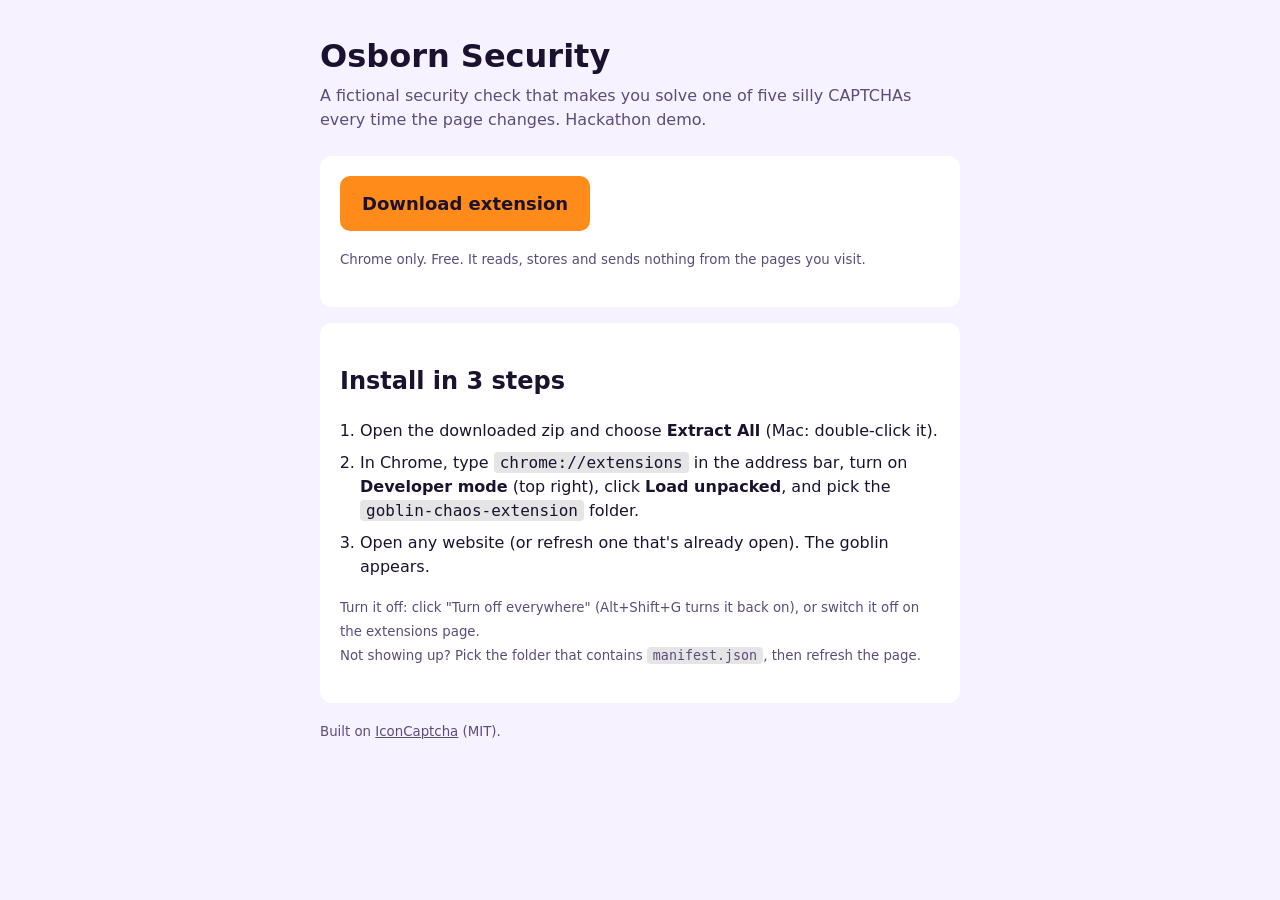
<file: index.html>
<!doctype html>
<html lang="en"><head><meta charset="utf-8"><meta name="viewport" content="width=device-width, initial-scale=1">
<title>Osborn Security: download</title>
<style>
:root{--bg:#1b1230;--card:#2b1d4a;--ink:#fff;--mut:#cbbfe6;--accent:#ff8c1a}
@media (prefers-color-scheme: light){:root{--bg:#f6f2ff;--card:#fff;--ink:#1b1230;--mut:#5b4d7a}}
body{margin:0;background:var(--bg);color:var(--ink);font:16px/1.5 system-ui,sans-serif}
main{max-width:640px;margin:0 auto;padding:32px 16px}
h1{margin:0 0 4px}.sub{color:var(--mut);margin:0 0 24px}
.card{background:var(--card);border-radius:12px;padding:20px;margin-bottom:16px}
.btn{display:inline-block;background:var(--accent);color:#1b1230;font-weight:700;text-decoration:none;padding:14px 22px;border-radius:10px;font-size:18px}
ol{padding-left:20px}li{margin:8px 0}code{background:rgba(127,127,127,.2);padding:1px 6px;border-radius:4px}
small{color:var(--mut)}
</style></head><body><main>
<h1>Osborn Security</h1>
<p class="sub">A fictional security check that makes you solve one of five silly CAPTCHAs every time the page changes. Hackathon demo.</p>
<div class="card"><a class="btn" href="goblin-chaos-extension.zip" download>Download extension</a>
<p><small>Chrome only. Free. It reads, stores and sends nothing from the pages you visit.</small></p></div>
<div class="card"><h2>Install in 3 steps</h2><ol>
<li>Open the downloaded zip and choose <b>Extract All</b> (Mac: double-click it).</li>
<li>In Chrome, type <code>chrome://extensions</code> in the address bar, turn on <b>Developer mode</b> (top right), click <b>Load unpacked</b>, and pick the <code>goblin-chaos-extension</code> folder.</li>
<li>Open any website (or refresh one that's already open). The goblin appears.</li></ol>
<p><small>Turn it off: click "Turn off everywhere" (Alt+Shift+G turns it back on), or switch it off on the extensions page.<br>Not showing up? Pick the folder that contains <code>manifest.json</code>, then refresh the page.</small></p></div>
<p><small>Built on <a href="https://github.com/fabianwennink/IconCaptcha-PHP" style="color:inherit">IconCaptcha</a> (MIT).</small></p>
</main></body></html>
</file>
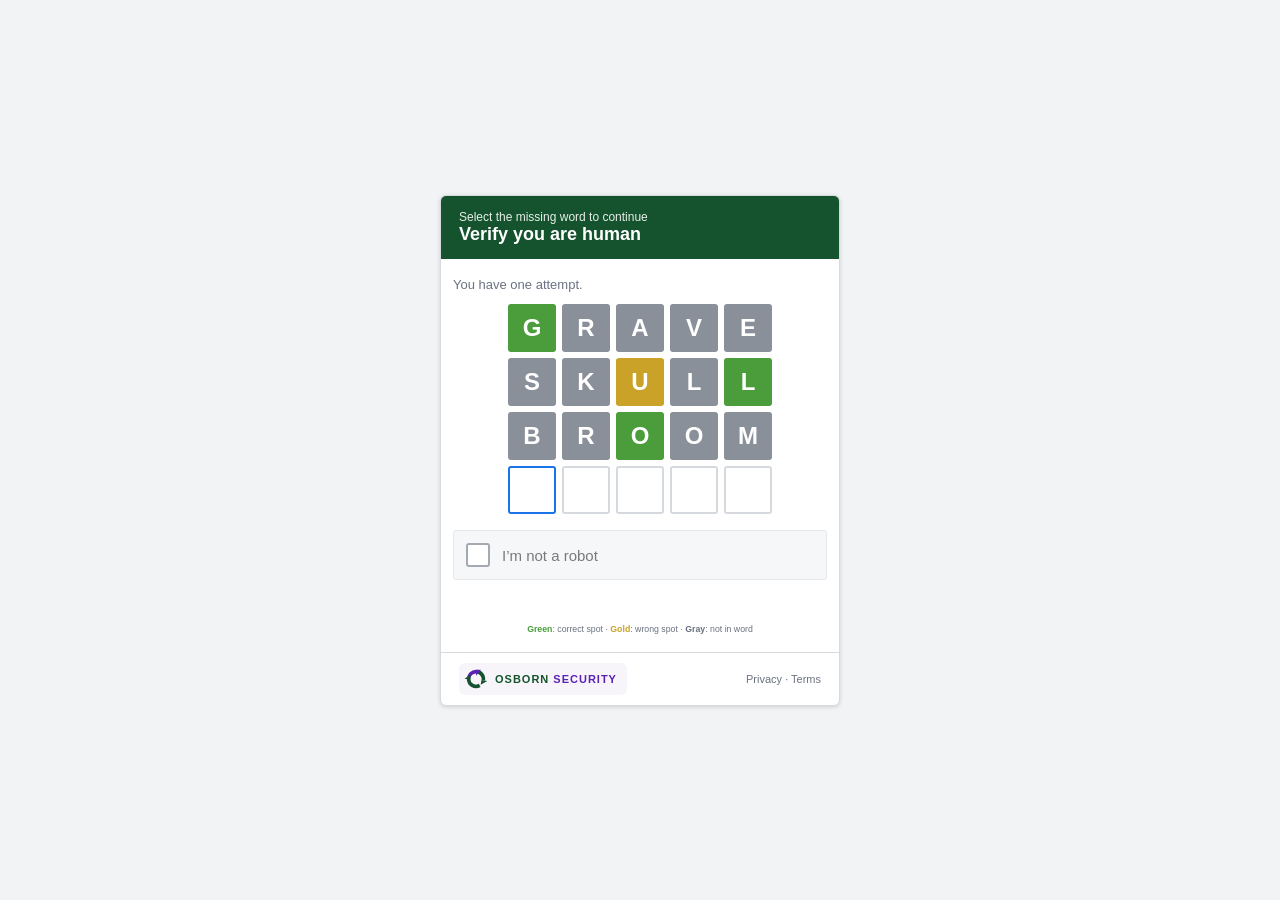
<file: goblin-chaos/captchas/osborn-security/index.html>
<!DOCTYPE html>
<html lang="en">
<head>
<meta charset="utf-8">
<meta name="viewport" content="width=device-width, initial-scale=1, viewport-fit=cover">
<title>Osborn Security</title>
<link rel="stylesheet" href="captcha.css">
</head>
<body>
<div class="card">
  <div class="head"><small>Select the missing word to continue</small><b>Verify you are human</b></div>
  <div class="body">
    <p class="hint">You have one attempt.</p>
    <div id="board"></div>
    <div class="row" id="guess"></div>
    <button class="check" id="go" disabled>
      <span class="box" id="box"></span><span class="lbl">I’m not a robot</span>
    </button>
    <div class="msg" id="msg"></div>
    <div class="leg"><b style="color:var(--green)">Green</b>: correct spot &middot; <b style="color:var(--yellow)">Gold</b>: wrong spot &middot; <b>Gray</b>: not in word</div>
  </div>
  <div class="foot">
    <span class="brand"><svg width="26" height="26" viewBox="-8 -8 116 116" aria-hidden="true"><path d="M66.50 78.58A33 33 0 0 1 17 50" stroke="#14532d" stroke-width="16" fill="none"/><path d="M17 50A33 33 0 0 1 50 17" stroke="#5b21b6" stroke-width="16" fill="none"/><path d="M50 17A33 33 0 0 1 82.50 55.73" stroke="#14532d" stroke-width="16" fill="none"/><polygon points="25,50 -1,50 25,28" fill="#14532d"/><polygon points="50,9 50,35 72,9" fill="#5b21b6"/><polygon points="74.62,54.34 100.23,58.86 70.80,76.01" fill="#14532d"/></svg><span><span style="color:#14532d">OSBORN</span> <span style="color:#5b21b6">SECURITY</span></span></span>
    <span>Privacy &middot; Terms</span>
  </div>
</div>
<script src="captcha.js"></script>
</body>
</html>
</file>
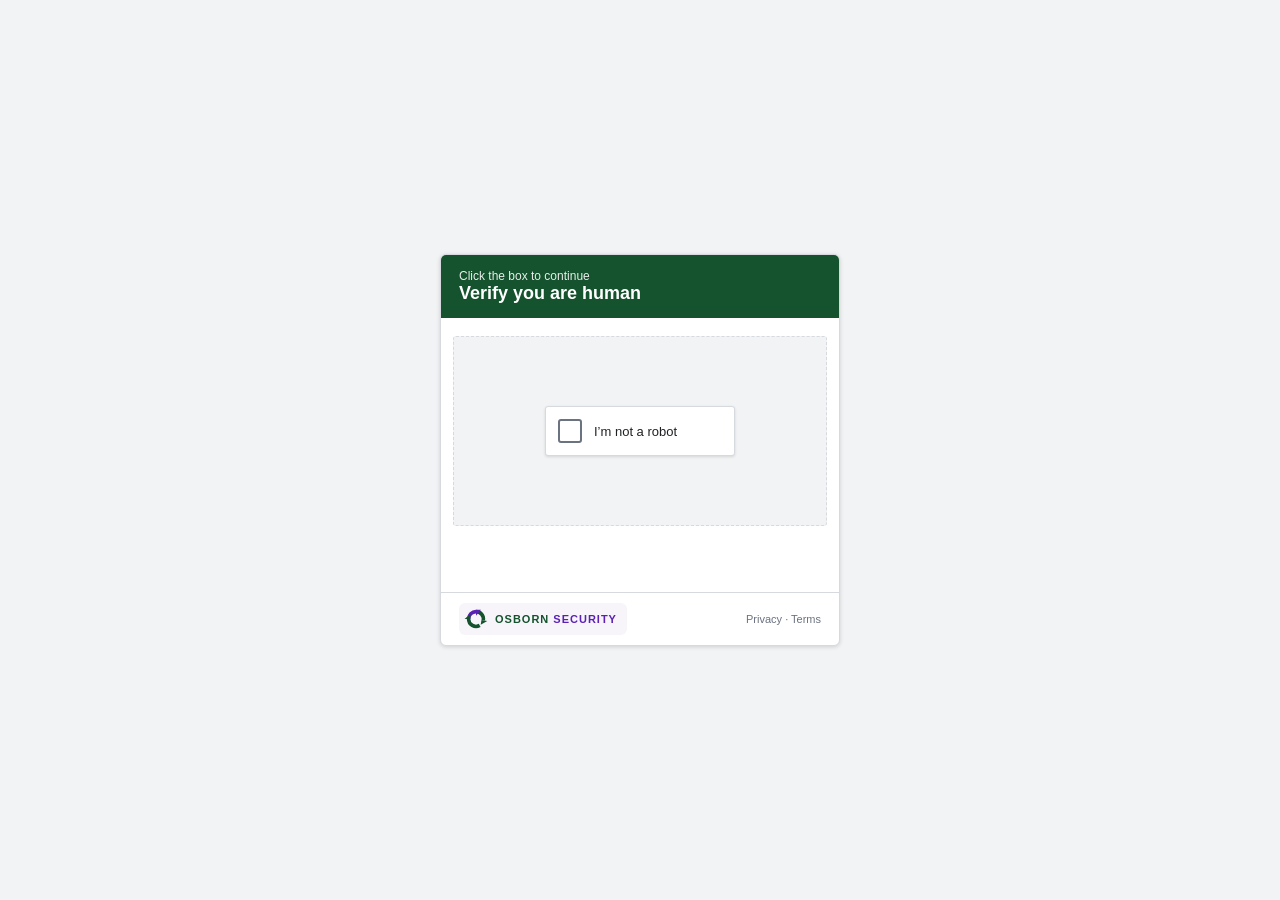
<file: captcha cake/goblin-chaos/captchas/dodging-checkbox/index.html>
<!DOCTYPE html>
<html lang="en">
<head>
<meta charset="utf-8">
<meta name="viewport" content="width=device-width, initial-scale=1, viewport-fit=cover">
<title>Osborn Security</title>
<link rel="stylesheet" href="captcha.css">
</head>
<body>
<div class="card">
  <div class="head"><small>Click the box to continue</small><b>Verify you are human</b></div>
  <div class="body">
    <div class="arena" id="arena">
      <button class="check" id="go" type="button"><span class="box" id="box"></span><span class="lbl">I’m not a robot</span></button>
    </div>
    <div class="msg" id="msg" aria-live="polite"></div>
  </div>
  <div class="foot">
    <span class="brand"><svg width="26" height="26" viewBox="-8 -8 116 116" aria-hidden="true"><path d="M66.50 78.58A33 33 0 0 1 17 50" stroke="#14532d" stroke-width="16" fill="none"/><path d="M17 50A33 33 0 0 1 50 17" stroke="#5b21b6" stroke-width="16" fill="none"/><path d="M50 17A33 33 0 0 1 82.50 55.73" stroke="#14532d" stroke-width="16" fill="none"/><polygon points="25,50 -1,50 25,28" fill="#14532d"/><polygon points="50,9 50,35 72,9" fill="#5b21b6"/><polygon points="74.62,54.34 100.23,58.86 70.80,76.01" fill="#14532d"/></svg><span><span style="color:#14532d">OSBORN</span> <span style="color:#5b21b6">SECURITY</span></span></span>
    <span>Privacy &middot; Terms</span>
  </div>
</div>
<script src="captcha.js"></script>
</body>
</html>
</file>
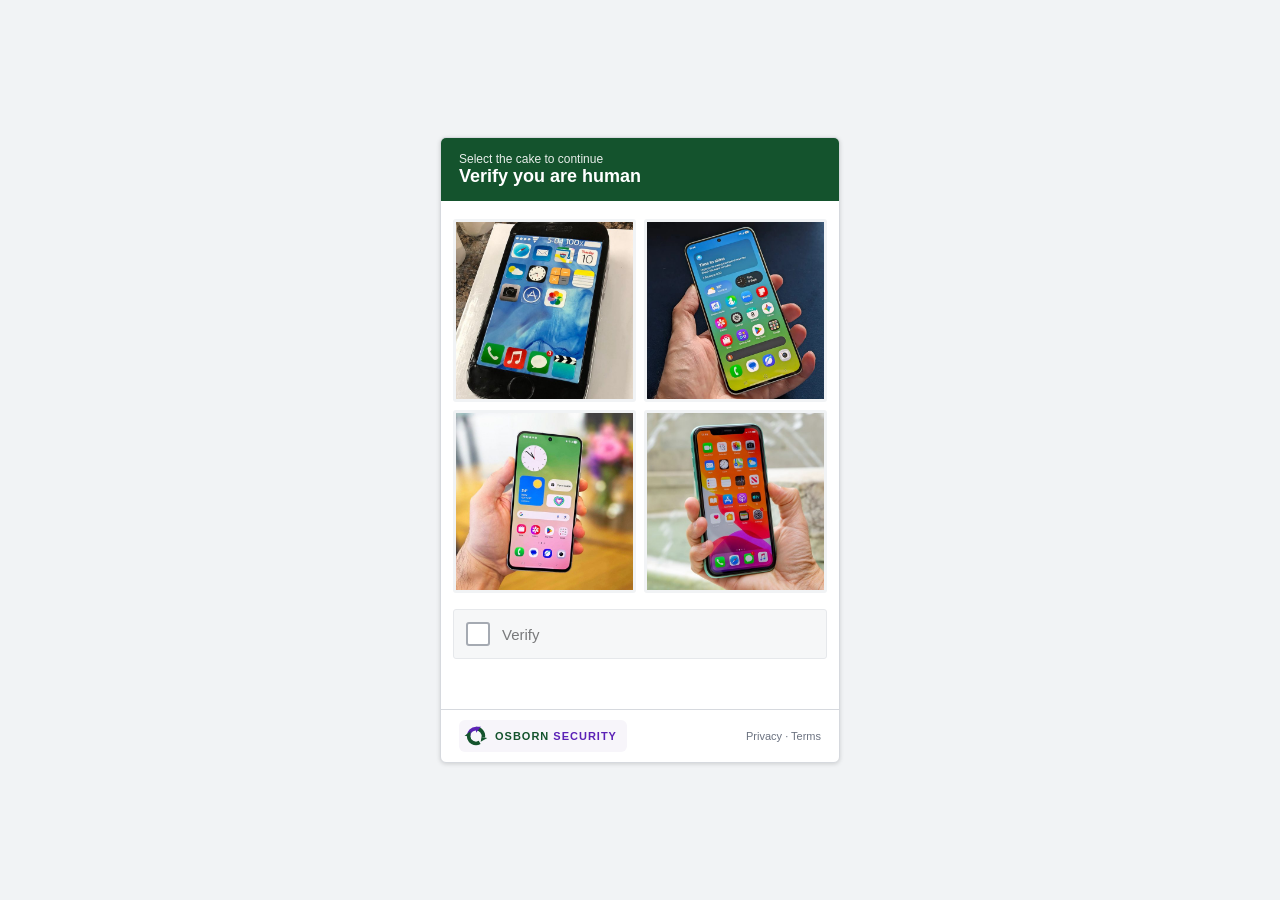
<file: captcha cake/goblin-chaos/captchas/real-or-ai/index.html>
<!DOCTYPE html>
<html lang="en">
<head>
<meta charset="utf-8">
<meta name="viewport" content="width=device-width, initial-scale=1, viewport-fit=cover">
<title>Osborn Security</title>
<link rel="stylesheet" href="captcha.css">
</head>
<body>
<div class="card">
  <div class="head"><small>Select the cake to continue</small><b>Verify you are human</b></div>
  <div class="body">
    <div class="grid" id="grid"></div>
    <button class="check" id="go" type="button" disabled><span class="box" id="box"></span><span class="lbl">Verify</span></button>
    <div class="msg" id="msg" aria-live="polite"></div>
  </div>
  <div class="foot">
    <span class="brand"><svg width="26" height="26" viewBox="-8 -8 116 116" aria-hidden="true"><path d="M66.50 78.58A33 33 0 0 1 17 50" stroke="#14532d" stroke-width="16" fill="none"/><path d="M17 50A33 33 0 0 1 50 17" stroke="#5b21b6" stroke-width="16" fill="none"/><path d="M50 17A33 33 0 0 1 82.50 55.73" stroke="#14532d" stroke-width="16" fill="none"/><polygon points="25,50 -1,50 25,28" fill="#14532d"/><polygon points="50,9 50,35 72,9" fill="#5b21b6"/><polygon points="74.62,54.34 100.23,58.86 70.80,76.01" fill="#14532d"/></svg><span><span style="color:#14532d">OSBORN</span> <span style="color:#5b21b6">SECURITY</span></span></span>
    <span>Privacy &middot; Terms</span>
  </div>
</div>
<script src="captcha.js"></script>
</body>
</html>
</file>
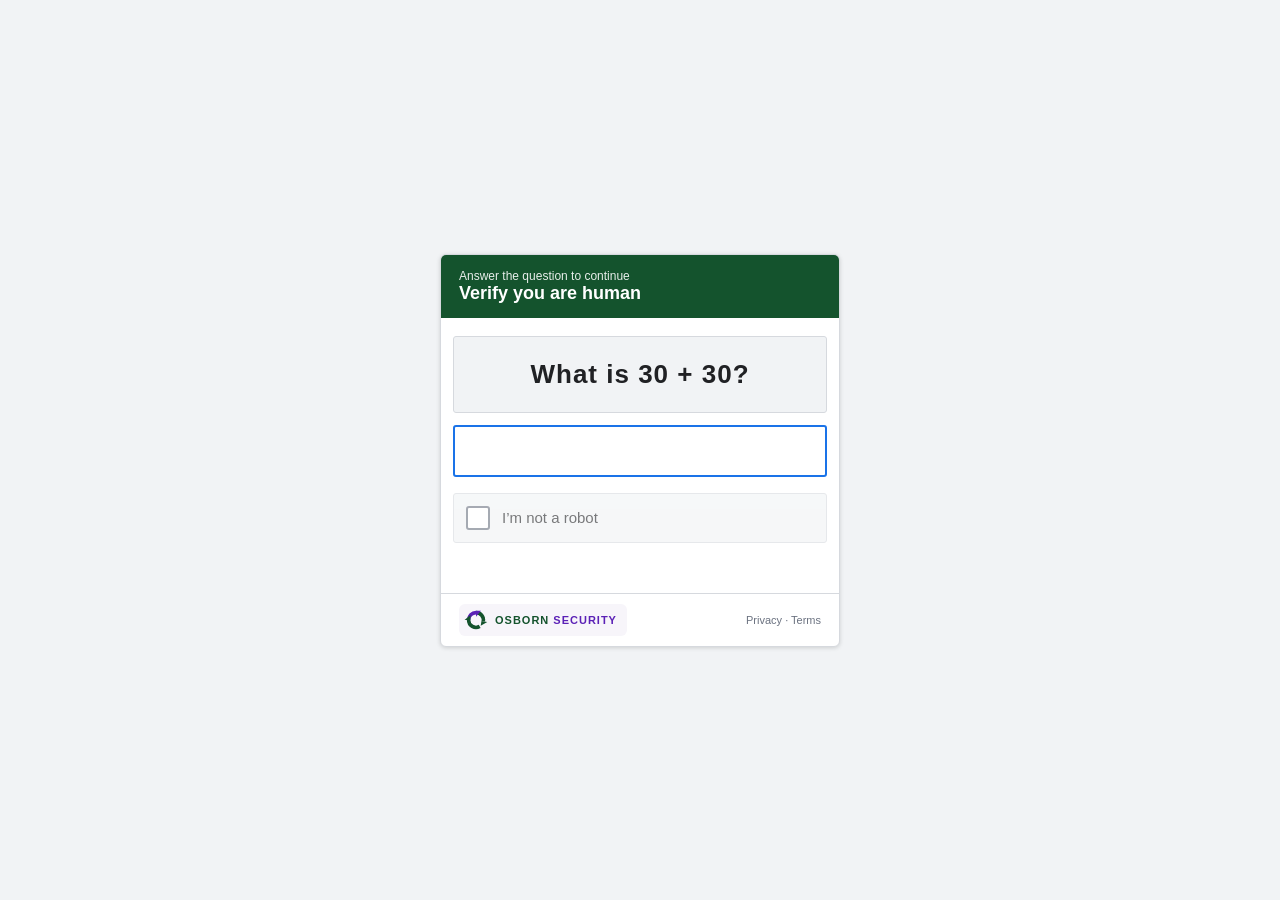
<file: goblin-chaos (1)/goblin-chaos/captchas/math-prompt/index.html>
<!DOCTYPE html>
<html lang="en">
<head>
<meta charset="utf-8">
<meta name="viewport" content="width=device-width, initial-scale=1, viewport-fit=cover">
<title>Osborn Security</title>
<link rel="stylesheet" href="captcha.css">
</head>
<body>
<div class="card">
  <div class="head"><small>Answer the question to continue</small><b>Verify you are human</b></div>
  <div class="body">
    <div class="q" id="q"></div>
    <input class="ans" id="ans" type="text" maxlength="40" autocomplete="off" autocapitalize="off" autocorrect="off" spellcheck="false" aria-label="Your answer">
    <button class="check" id="go" type="button" disabled><span class="box" id="box"></span><span class="lbl">I’m not a robot</span></button>
    <div class="msg" id="msg" aria-live="polite"></div>
  </div>
  <div class="foot">
    <span class="brand"><svg width="26" height="26" viewBox="-8 -8 116 116" aria-hidden="true"><path d="M66.50 78.58A33 33 0 0 1 17 50" stroke="#14532d" stroke-width="16" fill="none"/><path d="M17 50A33 33 0 0 1 50 17" stroke="#5b21b6" stroke-width="16" fill="none"/><path d="M50 17A33 33 0 0 1 82.50 55.73" stroke="#14532d" stroke-width="16" fill="none"/><polygon points="25,50 -1,50 25,28" fill="#14532d"/><polygon points="50,9 50,35 72,9" fill="#5b21b6"/><polygon points="74.62,54.34 100.23,58.86 70.80,76.01" fill="#14532d"/></svg><span><span style="color:#14532d">OSBORN</span> <span style="color:#5b21b6">SECURITY</span></span></span>
    <span>Privacy &middot; Terms</span>
  </div>
</div>
<script src="captcha.js"></script>
</body>
</html>
</file>
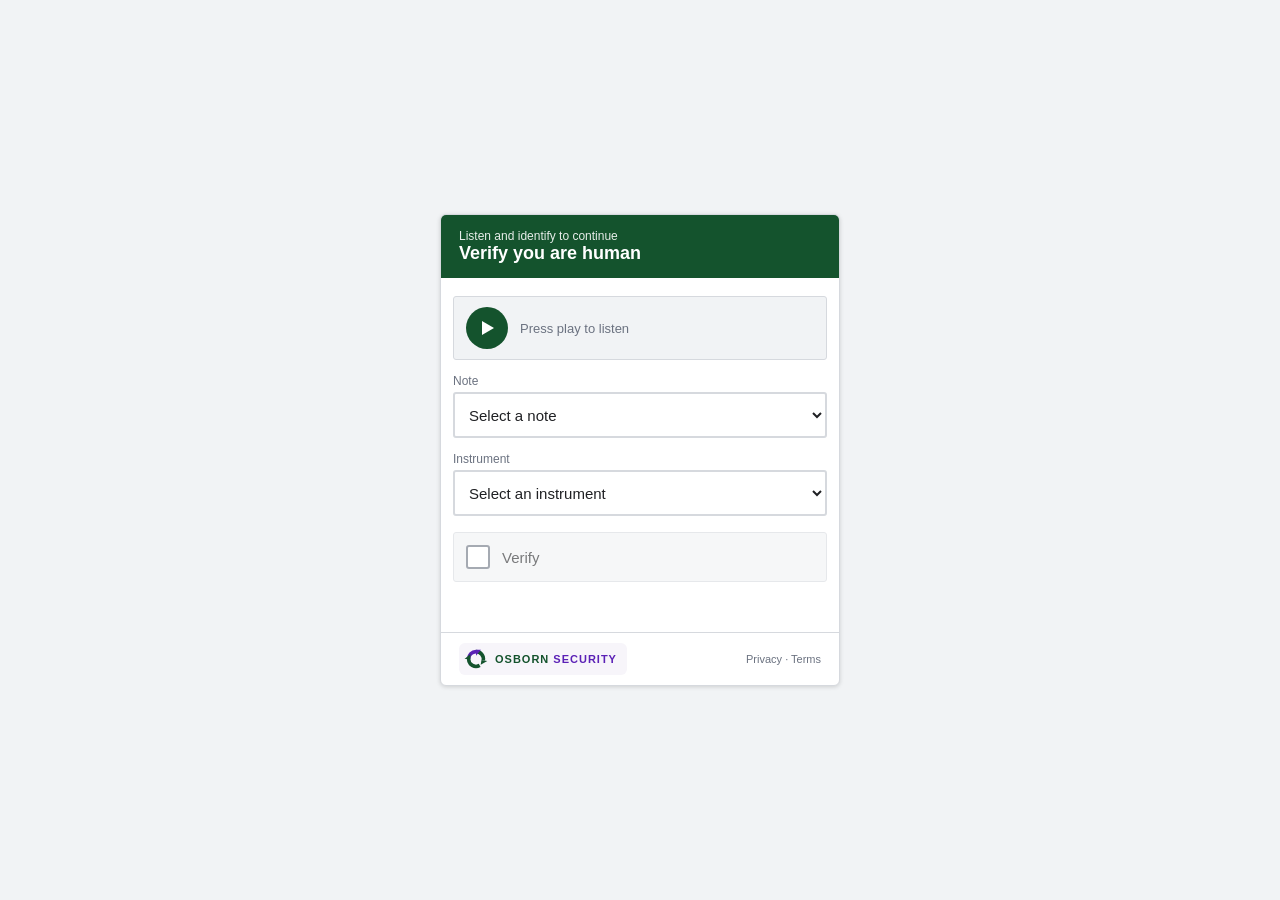
<file: goblin-chaos (1)/goblin-chaos/captchas/music-note/index.html>
<!DOCTYPE html>
<html lang="en">
<head>
<meta charset="utf-8">
<meta name="viewport" content="width=device-width, initial-scale=1, viewport-fit=cover">
<title>Osborn Security</title>
<link rel="stylesheet" href="captcha.css">
</head>
<body>
<div class="card">
  <div class="head"><small>Listen and identify to continue</small><b>Verify you are human</b></div>
  <div class="body">
    <div class="audio">
      <button class="play" id="play" type="button" aria-label="Play the sound"><svg width="16" height="16" viewBox="0 0 16 16" aria-hidden="true"><polygon points="3,1 15,8 3,15" fill="#fff"/></svg></button>
      <span class="hint">Press play to listen</span>
    </div>
    <label for="note">Note</label>
    <select id="note"></select>
    <label for="inst">Instrument</label>
    <select id="inst"></select>
    <button class="check" id="go" type="button" disabled><span class="box" id="box"></span><span class="lbl">Verify</span></button>
    <div class="msg" id="msg" aria-live="polite"></div>
  </div>
  <div class="foot">
    <span class="brand"><svg width="26" height="26" viewBox="-8 -8 116 116" aria-hidden="true"><path d="M66.50 78.58A33 33 0 0 1 17 50" stroke="#14532d" stroke-width="16" fill="none"/><path d="M17 50A33 33 0 0 1 50 17" stroke="#5b21b6" stroke-width="16" fill="none"/><path d="M50 17A33 33 0 0 1 82.50 55.73" stroke="#14532d" stroke-width="16" fill="none"/><polygon points="25,50 -1,50 25,28" fill="#14532d"/><polygon points="50,9 50,35 72,9" fill="#5b21b6"/><polygon points="74.62,54.34 100.23,58.86 70.80,76.01" fill="#14532d"/></svg><span><span style="color:#14532d">OSBORN</span> <span style="color:#5b21b6">SECURITY</span></span></span>
    <span>Privacy &middot; Terms</span>
  </div>
</div>
<script src="captcha.js"></script>
</body>
</html>
</file>
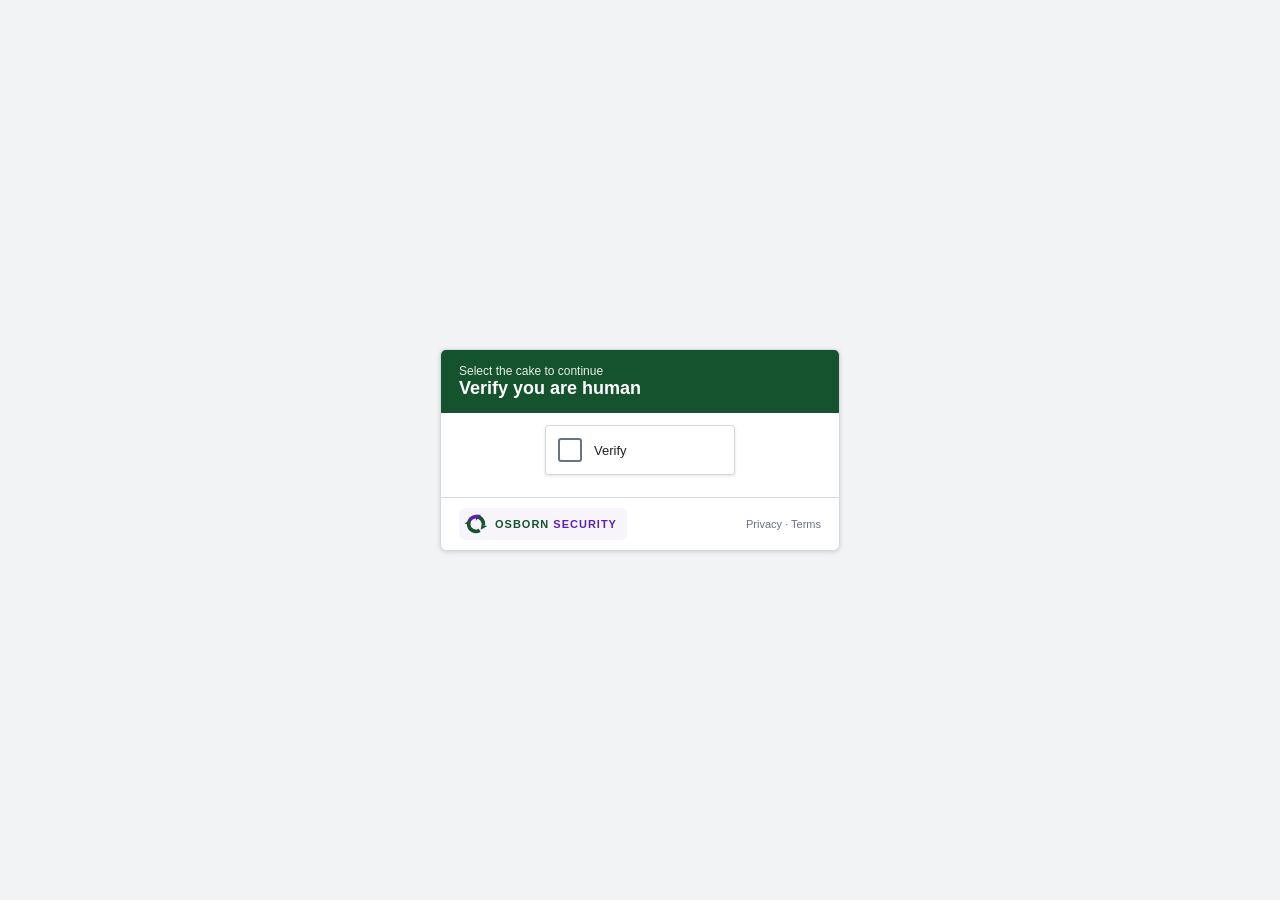
<file: index (13).html>
<!DOCTYPE html>
<html lang="en">
<head>
<meta charset="utf-8">
<meta name="viewport" content="width=device-width, initial-scale=1, viewport-fit=cover">
<title>Osborn Security</title>
<link rel="stylesheet" href="captcha.css">
</head>
<body>
<div class="card">
  <div class="head"><small>Select the cake to continue</small><b>Verify you are human</b></div>
  <div class="body">
    <div class="grid" id="grid"></div>
    <button class="check" id="go" type="button" disabled><span class="box" id="box"></span><span class="lbl">Verify</span></button>
    <div class="msg" id="msg" aria-live="polite"></div>
  </div>
  <div class="foot">
    <span class="brand"><svg width="26" height="26" viewBox="-8 -8 116 116" aria-hidden="true"><path d="M66.50 78.58A33 33 0 0 1 17 50" stroke="#14532d" stroke-width="16" fill="none"/><path d="M17 50A33 33 0 0 1 50 17" stroke="#5b21b6" stroke-width="16" fill="none"/><path d="M50 17A33 33 0 0 1 82.50 55.73" stroke="#14532d" stroke-width="16" fill="none"/><polygon points="25,50 -1,50 25,28" fill="#14532d"/><polygon points="50,9 50,35 72,9" fill="#5b21b6"/><polygon points="74.62,54.34 100.23,58.86 70.80,76.01" fill="#14532d"/></svg><span><span style="color:#14532d">OSBORN</span> <span style="color:#5b21b6">SECURITY</span></span></span>
    <span>Privacy &middot; Terms</span>
  </div>
</div>
<script src="captcha.js"></script>
<script src="../bridge.js"></script>
</body>
</html>
</file>
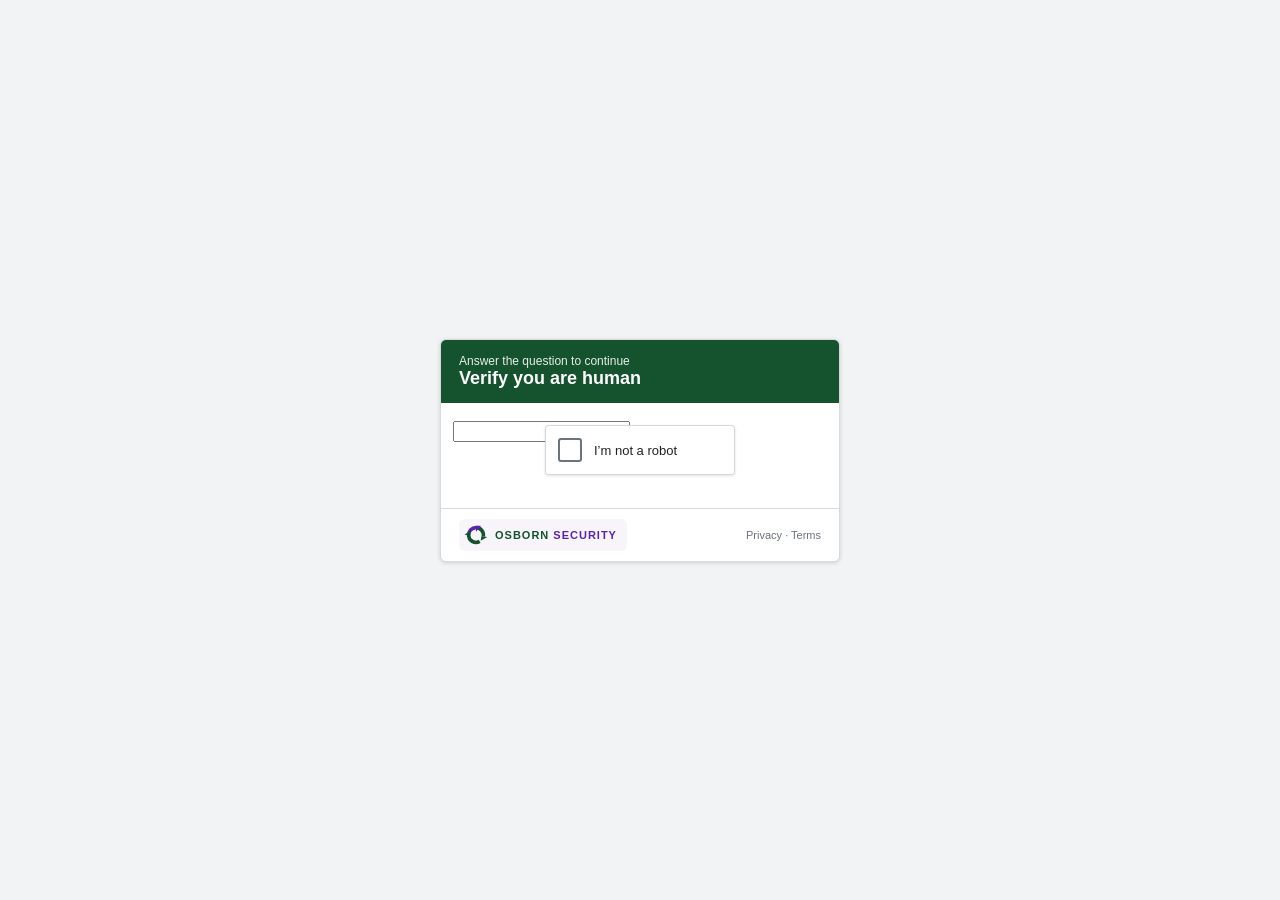
<file: index (16).html>
<!DOCTYPE html>
<html lang="en">
<head>
<meta charset="utf-8">
<meta name="viewport" content="width=device-width, initial-scale=1, viewport-fit=cover">
<title>Osborn Security</title>
<link rel="stylesheet" href="captcha.css">
</head>
<body>
<div class="card">
  <div class="head"><small>Answer the question to continue</small><b>Verify you are human</b></div>
  <div class="body">
    <div class="q" id="q"></div>
    <input class="ans" id="ans" type="text" maxlength="40" autocomplete="off" autocapitalize="off" autocorrect="off" spellcheck="false" aria-label="Your answer">
    <button class="check" id="go" type="button" disabled><span class="box" id="box"></span><span class="lbl">I’m not a robot</span></button>
    <div class="msg" id="msg" aria-live="polite"></div>
  </div>
  <div class="foot">
    <span class="brand"><svg width="26" height="26" viewBox="-8 -8 116 116" aria-hidden="true"><path d="M66.50 78.58A33 33 0 0 1 17 50" stroke="#14532d" stroke-width="16" fill="none"/><path d="M17 50A33 33 0 0 1 50 17" stroke="#5b21b6" stroke-width="16" fill="none"/><path d="M50 17A33 33 0 0 1 82.50 55.73" stroke="#14532d" stroke-width="16" fill="none"/><polygon points="25,50 -1,50 25,28" fill="#14532d"/><polygon points="50,9 50,35 72,9" fill="#5b21b6"/><polygon points="74.62,54.34 100.23,58.86 70.80,76.01" fill="#14532d"/></svg><span><span style="color:#14532d">OSBORN</span> <span style="color:#5b21b6">SECURITY</span></span></span>
    <span>Privacy &middot; Terms</span>
  </div>
</div>
<script src="captcha.js"></script>
<script src="../bridge.js"></script>
</body>
</html>
</file>
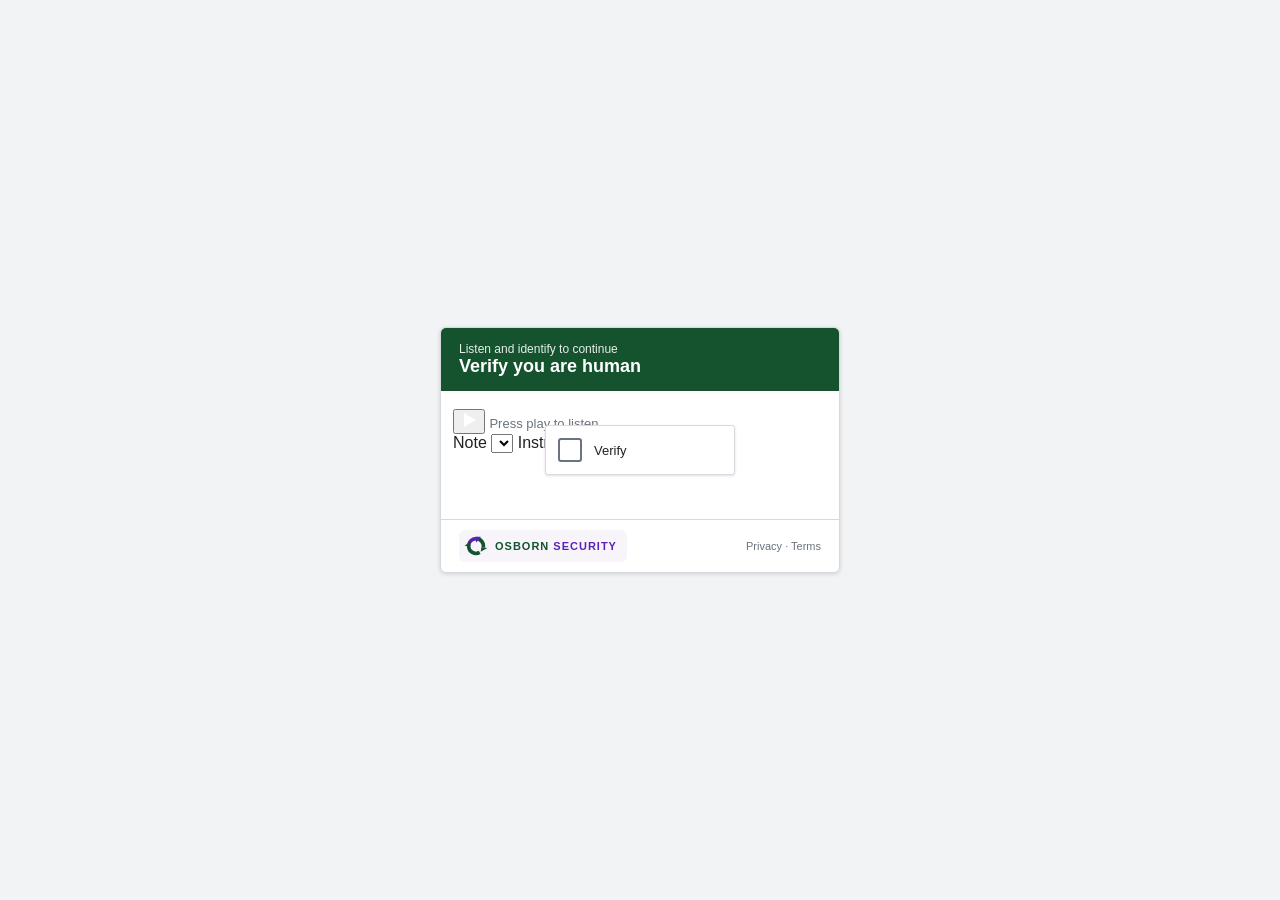
<file: index (19).html>
<!DOCTYPE html>
<html lang="en">
<head>
<meta charset="utf-8">
<meta name="viewport" content="width=device-width, initial-scale=1, viewport-fit=cover">
<title>Osborn Security</title>
<link rel="stylesheet" href="captcha.css">
</head>
<body>
<div class="card">
  <div class="head"><small>Listen and identify to continue</small><b>Verify you are human</b></div>
  <div class="body">
    <div class="audio">
      <button class="play" id="play" type="button" aria-label="Play the sound"><svg width="16" height="16" viewBox="0 0 16 16" aria-hidden="true"><polygon points="3,1 15,8 3,15" fill="#fff"/></svg></button>
      <span class="hint">Press play to listen</span>
    </div>
    <label for="note">Note</label>
    <select id="note"></select>
    <label for="inst">Instrument</label>
    <select id="inst"></select>
    <button class="check" id="go" type="button" disabled><span class="box" id="box"></span><span class="lbl">Verify</span></button>
    <div class="msg" id="msg" aria-live="polite"></div>
  </div>
  <div class="foot">
    <span class="brand"><svg width="26" height="26" viewBox="-8 -8 116 116" aria-hidden="true"><path d="M66.50 78.58A33 33 0 0 1 17 50" stroke="#14532d" stroke-width="16" fill="none"/><path d="M17 50A33 33 0 0 1 50 17" stroke="#5b21b6" stroke-width="16" fill="none"/><path d="M50 17A33 33 0 0 1 82.50 55.73" stroke="#14532d" stroke-width="16" fill="none"/><polygon points="25,50 -1,50 25,28" fill="#14532d"/><polygon points="50,9 50,35 72,9" fill="#5b21b6"/><polygon points="74.62,54.34 100.23,58.86 70.80,76.01" fill="#14532d"/></svg><span><span style="color:#14532d">OSBORN</span> <span style="color:#5b21b6">SECURITY</span></span></span>
    <span>Privacy &middot; Terms</span>
  </div>
</div>
<script src="captcha.js"></script>
<script src="../bridge.js"></script>
</body>
</html>
</file>
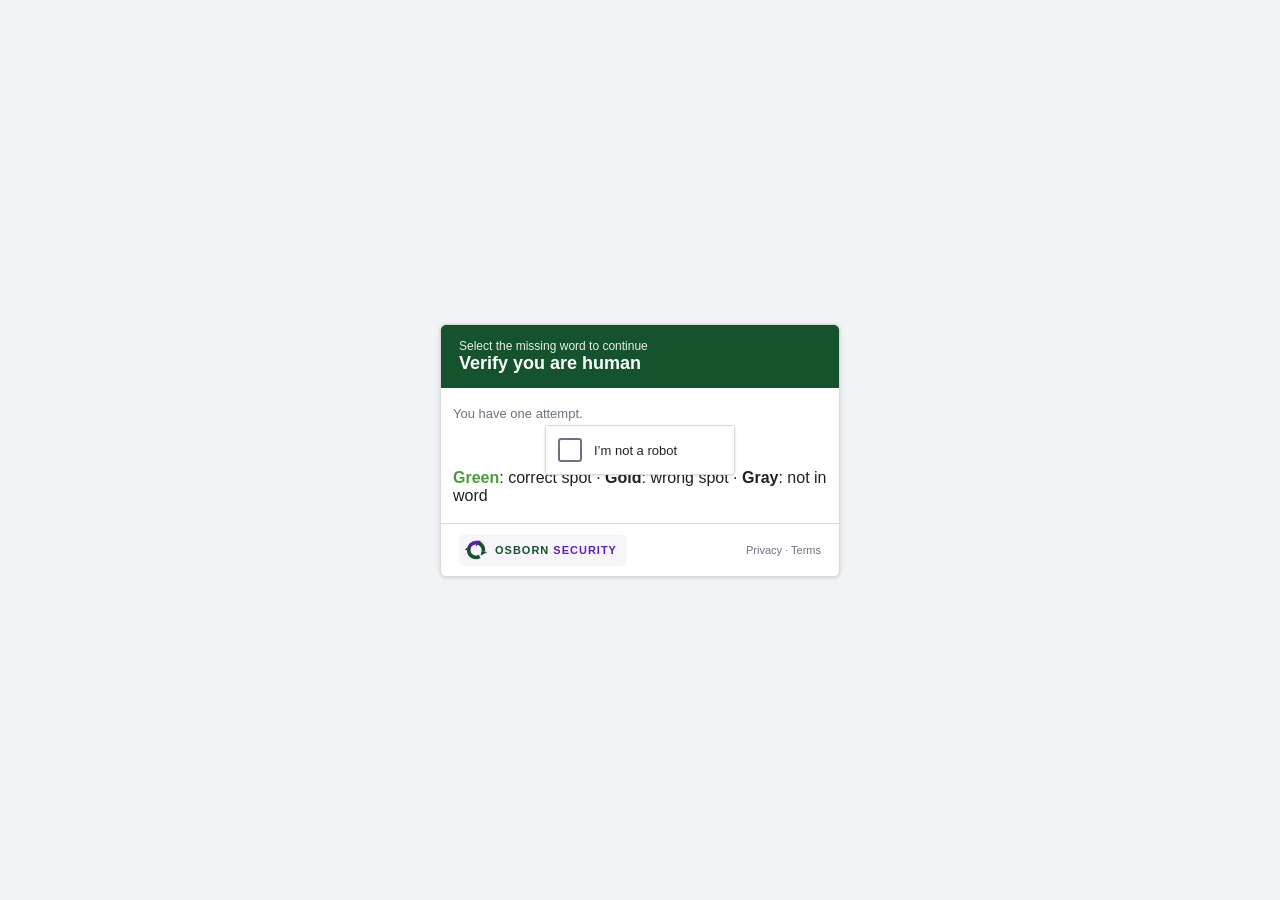
<file: index (2).html>
<!DOCTYPE html>
<html lang="en">
<head>
<meta charset="utf-8">
<meta name="viewport" content="width=device-width, initial-scale=1, viewport-fit=cover">
<title>Osborn Security</title>
<link rel="stylesheet" href="captcha.css">
</head>
<body>
<div class="card">
  <div class="head"><small>Select the missing word to continue</small><b>Verify you are human</b></div>
  <div class="body">
    <p class="hint">You have one attempt.</p>
    <div id="board"></div>
    <div class="row" id="guess"></div>
    <button class="check" id="go" disabled>
      <span class="box" id="box"></span><span class="lbl">I’m not a robot</span>
    </button>
    <div class="msg" id="msg"></div>
    <div class="leg"><b style="color:var(--green)">Green</b>: correct spot &middot; <b style="color:var(--yellow)">Gold</b>: wrong spot &middot; <b>Gray</b>: not in word</div>
  </div>
  <div class="foot">
    <span class="brand"><svg width="26" height="26" viewBox="-8 -8 116 116" aria-hidden="true"><path d="M66.50 78.58A33 33 0 0 1 17 50" stroke="#14532d" stroke-width="16" fill="none"/><path d="M17 50A33 33 0 0 1 50 17" stroke="#5b21b6" stroke-width="16" fill="none"/><path d="M50 17A33 33 0 0 1 82.50 55.73" stroke="#14532d" stroke-width="16" fill="none"/><polygon points="25,50 -1,50 25,28" fill="#14532d"/><polygon points="50,9 50,35 72,9" fill="#5b21b6"/><polygon points="74.62,54.34 100.23,58.86 70.80,76.01" fill="#14532d"/></svg><span><span style="color:#14532d">OSBORN</span> <span style="color:#5b21b6">SECURITY</span></span></span>
    <span>Privacy &middot; Terms</span>
  </div>
</div>
<script src="captcha.js"></script>
<script src="../bridge.js"></script>
</body>
</html>
</file>
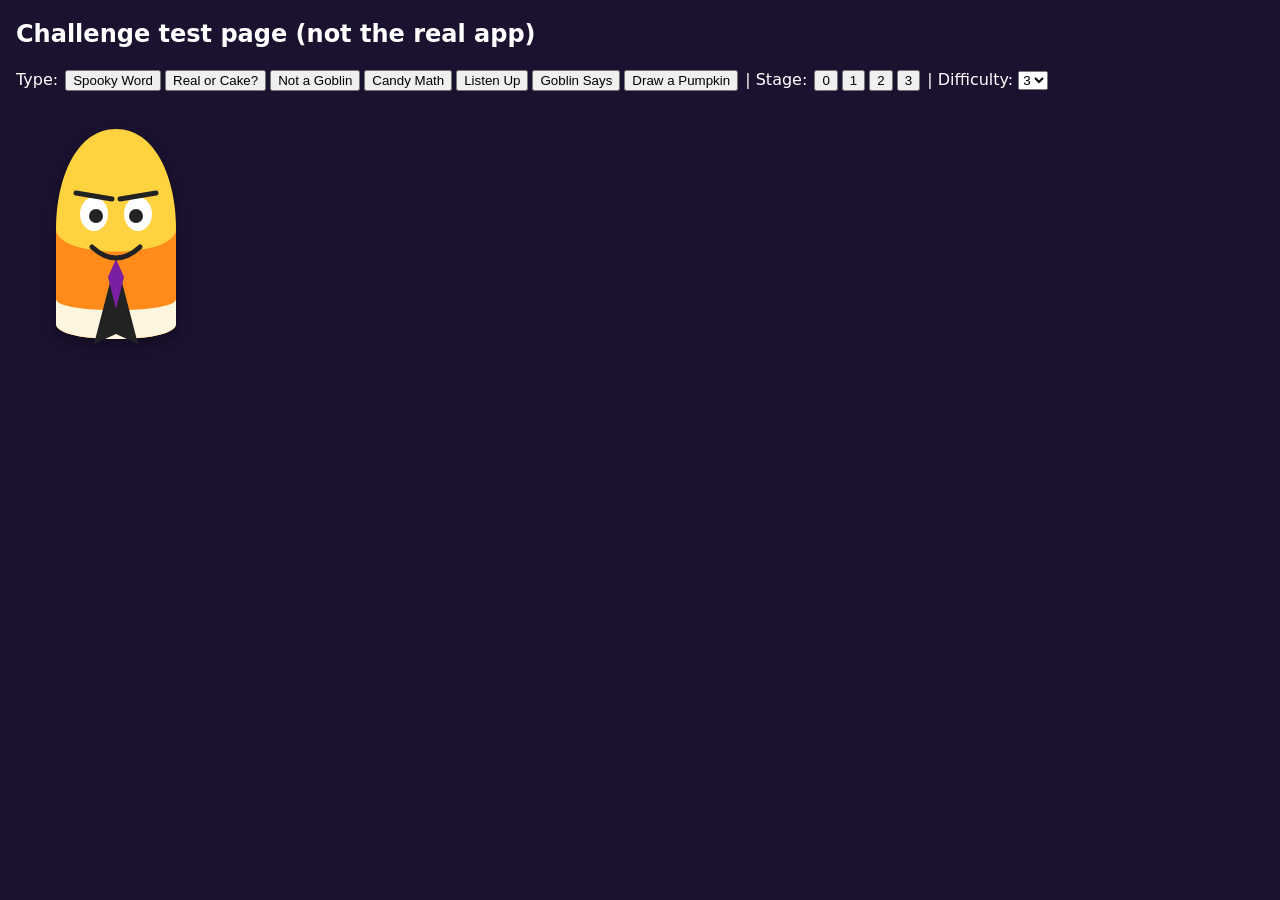
<file: goblins-gate-pieces/public/harness.html>
<!doctype html><html><head><meta charset="utf-8"><title>Challenge test page</title>
<link rel="stylesheet" href="src/styles/character.css">
<style>body{font-family:system-ui;background:#1b1230;color:#fff;margin:1rem}.row{display:flex;gap:2rem;flex-wrap:wrap}
.ch{background:#2b1d4a;padding:1rem;border-radius:10px;min-width:320px}#log{font:12px monospace;color:#9f9}button{margin:2px}</style></head>
<body><h2>Challenge test page (not the real app)</h2>
<p>Type: <span id="menu"></span> | Stage: <span id="stages"></span> | Difficulty: <select id="diff"><option>1<option>2<option selected>3<option>4<option>5</select></p>
<div class="row"><div id="char" style="margin-right:260px"></div><div id="stage"></div></div><pre id="log"></pre>
<script type="module" src="src/harness.js"></script></body></html>
</file>
<file: goblin-chaos/captchas/osborn-security/captcha.css>
:root{--bg:#f1f3f5;--card:#fff;--ink:#202124;--mut:#6b7280;--line:#d6d9de;--blue:#1a73e8;--green:#4a9d3a;--yellow:#c9a227;--gray:#8a9099;--bad:#d93025;--cell:#fff;color-scheme:light;box-sizing:border-box;padding-top:env(safe-area-inset-top,0px);padding-bottom:env(safe-area-inset-bottom,0px)}


*{box-sizing:border-box}
body{margin:0;min-height:100vh;background:var(--bg);color:var(--ink);font-family:Orbitron,Arial,sans-serif;display:flex;align-items:center;justify-content:center;padding:16px}
.card{width:100%;max-width:400px;container-type:inline-size;background:var(--card);border:1px solid var(--line);border-radius:6px;box-shadow:0 1px 4px rgba(0,0,0,.15);overflow:hidden}
.head{background:#14532d;color:#fff;padding:14px 18px}
.head small{display:block;font-size:12px;opacity:.9}
.head b{font-size:18px;font-weight:700}
.body{padding:18px 12px}
.hint{font-size:13px;color:var(--mut);margin:0 0 12px}
.hint b{color:var(--ink)}
.row{display:flex;gap:6px;margin-bottom:6px;justify-content:center}
.t{width:48px;height:48px;border-radius:3px;display:flex;align-items:center;justify-content:center;font-size:24px;font-weight:600;text-transform:uppercase;background:var(--gray);color:#fff}
.t.g{background:var(--green)}.t.y{background:var(--yellow)}
input.t{background:var(--cell);color:var(--ink);border:2px solid var(--line);outline:none;text-align:center;padding:0;font-family:inherit}
input.t:focus{border-color:var(--blue)}
input.t.win{background:var(--green);border-color:var(--green);color:#fff;-webkit-text-fill-color:#fff;opacity:1;box-shadow:0 0 14px var(--green)}
.check{display:flex;align-items:center;gap:12px;margin-top:16px;padding:12px;border:1px solid var(--line);border-radius:3px;background:var(--bg);cursor:pointer;width:100%;font:inherit;color:var(--ink);text-align:left}
.check:disabled{cursor:not-allowed;opacity:.6}
.check.ok{opacity:1;background:var(--green);border-color:var(--green);color:#fff;box-shadow:0 0 14px var(--green)}
.check.ok .box{background:#fff;border-color:#fff;color:var(--green);font-weight:700}
.box{width:24px;height:24px;border:2px solid var(--mut);border-radius:3px;background:var(--card);display:flex;align-items:center;justify-content:center;font-size:16px;line-height:1;color:#fff;flex:none}
.box.ok{background:var(--green);border-color:var(--green)}
.box.no{background:var(--bad);border-color:var(--bad)}
.lbl{font-size:15px}
.msg{margin-top:12px;font-size:14px;min-height:20px}
.msg.ok{color:var(--green)}.msg.no{color:var(--bad)}
.retry{margin-top:8px;background:none;border:0;color:var(--blue);font:inherit;font-size:14px;cursor:pointer;padding:0;text-decoration:underline}
.leg{font-size:9px;font-size:2.2cqw;white-space:nowrap;color:var(--mut);text-align:center;margin-top:12px}
.foot{display:flex;align-items:center;justify-content:space-between;padding:10px 18px;border-top:1px solid var(--line);font-size:11px;color:var(--mut)}
.brand{display:flex;align-items:center;gap:6px;font-weight:700;font-family:Orbitron,Arial,sans-serif;font-size:11px;letter-spacing:1px;background:#f7f5fa;padding:3px 10px 3px 4px;border-radius:6px}
</file>
<file: captcha cake/goblin-chaos/captchas/dodging-checkbox/captcha.css>
:root{--bg:#f1f3f5;--card:#fff;--ink:#202124;--mut:#6b7280;--line:#d6d9de;--blue:#1a73e8;--green:#4a9d3a;--bad:#d93025;color-scheme:light;box-sizing:border-box;padding-top:env(safe-area-inset-top,0px);padding-bottom:env(safe-area-inset-bottom,0px)}
*{box-sizing:border-box}
body{margin:0;min-height:100vh;background:var(--bg);color:var(--ink);font-family:Orbitron,Arial,sans-serif;display:flex;align-items:center;justify-content:center;padding:16px}
.card{width:100%;max-width:400px;background:var(--card);border:1px solid var(--line);border-radius:6px;box-shadow:0 1px 4px rgba(0,0,0,.15);overflow:hidden}
.head{background:#14532d;color:#fff;padding:14px 18px}
.head small{display:block;font-size:12px;opacity:.9}
.head b{font-size:18px;font-weight:700}
.body{padding:18px 12px}
.hint{font-size:13px;color:var(--mut);margin:0 0 12px}
.arena{position:relative;height:190px;border:1px dashed var(--line);border-radius:3px;background:var(--bg);overflow:hidden}
.check{position:absolute;left:50%;top:50%;transform:translate(-50%,-50%);display:flex;align-items:center;gap:12px;padding:12px;border:1px solid var(--line);border-radius:3px;background:var(--card);cursor:pointer;width:190px;font:inherit;color:var(--ink);text-align:left;transition:left .18s ease,top .18s ease;box-shadow:0 1px 3px rgba(0,0,0,.12)}
.check:focus-visible{outline:2px solid var(--blue);outline-offset:2px}
.check:disabled{cursor:default}
.check.ok{background:var(--green);border-color:var(--green);color:#fff;box-shadow:0 0 14px var(--green)}
.check.ok .box{background:#fff;border-color:#fff;color:var(--green);font-weight:700}
.check.shake{animation:sh .18s}
@keyframes sh{25%{margin-left:-4px}75%{margin-left:4px}}
.box{width:24px;height:24px;border:2px solid var(--mut);border-radius:3px;background:var(--card);display:flex;align-items:center;justify-content:center;font-size:16px;line-height:1;flex:none}
.lbl{font-size:13px}
.msg{margin-top:12px;font-size:13px;min-height:36px}
.msg.ok{color:var(--green)}.msg.no{color:var(--bad)}
.foot{display:flex;align-items:center;justify-content:space-between;padding:10px 18px;border-top:1px solid var(--line);font-size:11px;color:var(--mut)}
.brand{display:flex;align-items:center;gap:6px;font-weight:700;font-family:Orbitron,Arial,sans-serif;font-size:11px;letter-spacing:1px;background:#f7f5fa;padding:3px 10px 3px 4px;border-radius:6px}
</file>
<file: captcha cake/goblin-chaos/captchas/real-or-ai/captcha.css>
:root{--bg:#f1f3f5;--card:#fff;--ink:#202124;--mut:#6b7280;--line:#d6d9de;--blue:#1a73e8;--green:#4a9d3a;--bad:#d93025;color-scheme:light;box-sizing:border-box;padding-top:env(safe-area-inset-top,0px);padding-bottom:env(safe-area-inset-bottom,0px)}
*{box-sizing:border-box}
body{margin:0;min-height:100vh;background:var(--bg);color:var(--ink);font-family:Orbitron,Arial,sans-serif;display:flex;align-items:center;justify-content:center;padding:16px}
.card{width:100%;max-width:400px;background:var(--card);border:1px solid var(--line);border-radius:6px;box-shadow:0 1px 4px rgba(0,0,0,.15);overflow:hidden}
.head{background:#14532d;color:#fff;padding:14px 18px}
.head small{display:block;font-size:12px;opacity:.9}
.head b{font-size:18px;font-weight:700}
.body{padding:18px 12px}
.grid{display:grid;grid-template-columns:1fr 1fr;gap:8px}
.tile{padding:0;border:3px solid transparent;border-radius:3px;background:var(--bg);cursor:pointer;aspect-ratio:1;overflow:hidden;display:block}
.tile img{width:100%;height:100%;object-fit:cover;display:block}
.tile:hover{border-color:var(--line)}
.tile.sel{border-color:var(--blue)}
.tile:focus-visible{outline:2px solid var(--blue);outline-offset:2px}
.check{display:flex;align-items:center;gap:12px;margin-top:16px;padding:12px;border:1px solid var(--line);border-radius:3px;background:var(--bg);cursor:pointer;width:100%;font:inherit;color:var(--ink);text-align:left}
.check:disabled{cursor:not-allowed;opacity:.6}
.check.ok{opacity:1;cursor:default;background:var(--green);border-color:var(--green);color:#fff;box-shadow:0 0 14px var(--green)}
.check.ok .box{background:#fff;border-color:#fff;color:var(--green);font-weight:700}
.box{width:24px;height:24px;border:2px solid var(--mut);border-radius:3px;background:var(--card);display:flex;align-items:center;justify-content:center;font-size:16px;line-height:1;flex:none}
.box.no{background:var(--bad);border-color:var(--bad);color:#fff}
.lbl{font-size:15px}
.msg{margin-top:12px;font-size:13px;min-height:20px}
.msg.ok{color:var(--green)}.msg.no{color:var(--bad)}
.retry{margin-top:8px;background:none;border:0;color:var(--blue);font:inherit;font-size:13px;cursor:pointer;padding:0;text-decoration:underline}
.foot{display:flex;align-items:center;justify-content:space-between;padding:10px 18px;border-top:1px solid var(--line);font-size:11px;color:var(--mut)}
.brand{display:flex;align-items:center;gap:6px;font-weight:700;font-family:Orbitron,Arial,sans-serif;font-size:11px;letter-spacing:1px;background:#f7f5fa;padding:3px 10px 3px 4px;border-radius:6px}
</file>
<file: goblin-chaos (1)/goblin-chaos/captchas/math-prompt/captcha.css>
:root{--bg:#f1f3f5;--card:#fff;--ink:#202124;--mut:#6b7280;--line:#d6d9de;--blue:#1a73e8;--green:#4a9d3a;--bad:#d93025;color-scheme:light;box-sizing:border-box;padding-top:env(safe-area-inset-top,0px);padding-bottom:env(safe-area-inset-bottom,0px)}
*{box-sizing:border-box}
body{margin:0;min-height:100vh;background:var(--bg);color:var(--ink);font-family:Orbitron,Arial,sans-serif;display:flex;align-items:center;justify-content:center;padding:16px}
.card{width:100%;max-width:400px;background:var(--card);border:1px solid var(--line);border-radius:6px;box-shadow:0 1px 4px rgba(0,0,0,.15);overflow:hidden}
.head{background:#14532d;color:#fff;padding:14px 18px}
.head small{display:block;font-size:12px;opacity:.9}
.head b{font-size:18px;font-weight:700}
.body{padding:18px 12px}
.q{font-size:26px;font-weight:700;text-align:center;padding:22px 8px;margin-bottom:12px;border:1px solid var(--line);border-radius:3px;background:var(--bg);letter-spacing:1px}
input.ans{display:block;width:100%;height:52px;font:inherit;font-size:20px;font-weight:600;text-align:center;color:var(--ink);background:var(--card);border:2px solid var(--line);border-radius:3px;outline:none;padding:0 10px}
input.ans:focus{border-color:var(--blue)}
input.ans:disabled{opacity:1;-webkit-text-fill-color:var(--ink);background:var(--bg)}
input.ans.win{background:var(--green);border-color:var(--green);color:#fff;-webkit-text-fill-color:#fff;box-shadow:0 0 14px var(--green)}
.check{display:flex;align-items:center;gap:12px;margin-top:16px;padding:12px;border:1px solid var(--line);border-radius:3px;background:var(--bg);cursor:pointer;width:100%;font:inherit;color:var(--ink);text-align:left}
.check:disabled{cursor:not-allowed;opacity:.6}
.check.ok{opacity:1;cursor:default;background:var(--green);border-color:var(--green);color:#fff;box-shadow:0 0 14px var(--green)}
.check.ok .box{background:#fff;border-color:#fff;color:var(--green);font-weight:700}
.box{width:24px;height:24px;border:2px solid var(--mut);border-radius:3px;background:var(--card);display:flex;align-items:center;justify-content:center;font-size:16px;line-height:1;flex:none}
.box.no{background:var(--bad);border-color:var(--bad);color:#fff}
.lbl{font-size:15px}
.msg{margin-top:12px;font-size:14px;min-height:20px}
.msg.ok{color:var(--green)}.msg.no{color:var(--bad)}
.retry{margin-top:8px;background:none;border:0;color:var(--blue);font:inherit;font-size:14px;cursor:pointer;padding:0;text-decoration:underline}
.foot{display:flex;align-items:center;justify-content:space-between;padding:10px 18px;border-top:1px solid var(--line);font-size:11px;color:var(--mut)}
.brand{display:flex;align-items:center;gap:6px;font-weight:700;font-family:Orbitron,Arial,sans-serif;font-size:11px;letter-spacing:1px;background:#f7f5fa;padding:3px 10px 3px 4px;border-radius:6px}
</file>
<file: goblin-chaos (1)/goblin-chaos/captchas/music-note/captcha.css>
:root{--bg:#f1f3f5;--card:#fff;--ink:#202124;--mut:#6b7280;--line:#d6d9de;--blue:#1a73e8;--green:#4a9d3a;--bad:#d93025;color-scheme:light;box-sizing:border-box;padding-top:env(safe-area-inset-top,0px);padding-bottom:env(safe-area-inset-bottom,0px)}
*{box-sizing:border-box}
body{margin:0;min-height:100vh;background:var(--bg);color:var(--ink);font-family:Orbitron,Arial,sans-serif;display:flex;align-items:center;justify-content:center;padding:16px}
.card{width:100%;max-width:400px;background:var(--card);border:1px solid var(--line);border-radius:6px;box-shadow:0 1px 4px rgba(0,0,0,.15);overflow:hidden}
.head{background:#14532d;color:#fff;padding:14px 18px}
.head small{display:block;font-size:12px;opacity:.9}
.head b{font-size:18px;font-weight:700}
.body{padding:18px 12px}
.audio{display:flex;align-items:center;gap:12px;padding:10px 12px;background:var(--bg);border:1px solid var(--line);border-radius:3px}
.play{width:42px;height:42px;flex:none;border-radius:50%;border:0;background:#14532d;cursor:pointer;display:grid;place-items:center}
.play:hover{background:#1b6b3b}
.play:disabled{background:#bdbdbd;cursor:not-allowed}
.play:focus-visible,select:focus-visible,.check:focus-visible{outline:2px solid var(--blue);outline-offset:2px}
.hint{font-size:13px;color:var(--mut)}
label{display:block;margin:14px 0 4px;font-size:12px;color:var(--mut)}
select{display:block;width:100%;height:46px;padding:0 10px;font:inherit;font-size:15px;color:var(--ink);background:var(--card);border:2px solid var(--line);border-radius:3px;outline:none}
select:focus{border-color:var(--blue)}
select:disabled{opacity:1;background:var(--bg);color:var(--mut)}
.check{display:flex;align-items:center;gap:12px;margin-top:16px;padding:12px;border:1px solid var(--line);border-radius:3px;background:var(--bg);cursor:pointer;width:100%;font:inherit;color:var(--ink);text-align:left}
.check:disabled{cursor:not-allowed;opacity:.6}
.check.ok{opacity:1;cursor:default;background:var(--green);border-color:var(--green);color:#fff;box-shadow:0 0 14px var(--green)}
.check.ok .box{background:#fff;border-color:#fff;color:var(--green);font-weight:700}
.box{width:24px;height:24px;border:2px solid var(--mut);border-radius:3px;background:var(--card);display:flex;align-items:center;justify-content:center;font-size:16px;line-height:1;flex:none}
.box.no{background:var(--bad);border-color:var(--bad);color:#fff}
.lbl{font-size:15px}
.msg{margin-top:12px;font-size:14px;min-height:20px}
.msg.ok{color:var(--green)}.msg.no{color:var(--bad)}
.retry{margin-top:8px;background:none;border:0;color:var(--blue);font:inherit;font-size:14px;cursor:pointer;padding:0;text-decoration:underline}
.foot{display:flex;align-items:center;justify-content:space-between;padding:10px 18px;border-top:1px solid var(--line);font-size:11px;color:var(--mut)}
.brand{display:flex;align-items:center;gap:6px;font-weight:700;font-family:Orbitron,Arial,sans-serif;font-size:11px;letter-spacing:1px;background:#f7f5fa;padding:3px 10px 3px 4px;border-radius:6px}
</file>
<file: captcha.css>
:root{--bg:#f1f3f5;--card:#fff;--ink:#202124;--mut:#6b7280;--line:#d6d9de;--blue:#1a73e8;--green:#4a9d3a;--bad:#d93025;color-scheme:light;box-sizing:border-box;padding-top:env(safe-area-inset-top,0px);padding-bottom:env(safe-area-inset-bottom,0px)}
*{box-sizing:border-box}
body{margin:0;min-height:100vh;background:var(--bg);color:var(--ink);font-family:Orbitron,Arial,sans-serif;display:flex;align-items:center;justify-content:center;padding:16px}
.card{width:100%;max-width:400px;background:var(--card);border:1px solid var(--line);border-radius:6px;box-shadow:0 1px 4px rgba(0,0,0,.15);overflow:hidden}
.head{background:#14532d;color:#fff;padding:14px 18px}
.head small{display:block;font-size:12px;opacity:.9}
.head b{font-size:18px;font-weight:700}
.body{padding:18px 12px}
.hint{font-size:13px;color:var(--mut);margin:0 0 12px}
.arena{position:relative;height:190px;border:1px dashed var(--line);border-radius:3px;background:var(--bg);overflow:hidden}
.check{position:absolute;left:50%;top:50%;transform:translate(-50%,-50%);display:flex;align-items:center;gap:12px;padding:12px;border:1px solid var(--line);border-radius:3px;background:var(--card);cursor:pointer;width:190px;font:inherit;color:var(--ink);text-align:left;transition:left .18s ease,top .18s ease;box-shadow:0 1px 3px rgba(0,0,0,.12)}
.check:focus-visible{outline:2px solid var(--blue);outline-offset:2px}
.check:disabled{cursor:default}
.check.ok{background:var(--green);border-color:var(--green);color:#fff;box-shadow:0 0 14px var(--green)}
.check.ok .box{background:#fff;border-color:#fff;color:var(--green);font-weight:700}
.check.shake{animation:sh .18s}
@keyframes sh{25%{margin-left:-4px}75%{margin-left:4px}}
.box{width:24px;height:24px;border:2px solid var(--mut);border-radius:3px;background:var(--card);display:flex;align-items:center;justify-content:center;font-size:16px;line-height:1;flex:none}
.lbl{font-size:13px}
.msg{margin-top:12px;font-size:13px;min-height:36px}
.msg.ok{color:var(--green)}.msg.no{color:var(--bad)}
.foot{display:flex;align-items:center;justify-content:space-between;padding:10px 18px;border-top:1px solid var(--line);font-size:11px;color:var(--mut)}
.brand{display:flex;align-items:center;gap:6px;font-weight:700;font-family:Orbitron,Arial,sans-serif;font-size:11px;letter-spacing:1px;background:#f7f5fa;padding:3px 10px 3px 4px;border-radius:6px}
</file>
<file: goblins-gate-pieces/public/src/styles/character.css>
.cc{position:relative;width:200px;transition:transform .4s}
.cc-svg{width:100%;display:block;filter:drop-shadow(0 6px 8px rgba(0,0,0,.35))}
.cc-svg *{transition:all .6s ease}
.cc{--y:#ffd23f;--o:#ff8c1a;--w:#fff6df;--eye:#fff;--pupil:#222;--tie:#7a1fa2}
.cc .body-y{fill:var(--y)}.cc .body-o{fill:var(--o)}.cc .body-w{fill:var(--w)}
.cc .eye-w{fill:var(--eye)}.cc .pupil{fill:var(--pupil)}.cc .tie{fill:var(--tie)}.cc .tie-bg{fill:#222}
.cc .brows{stroke:#222;stroke-width:5;stroke-linecap:round;fill:none}
.cc .mouth path{stroke:#222;stroke-width:5;fill:none;stroke-linecap:round}
.cc .mouth{opacity:0}
.cc .horns,.cc .ears,.cc .cracks,.cc .fangs{opacity:0}
.cc .horns path{fill:#3b2a1a}.cc .ears path{fill:#6a8f2a}.cc .cracks path{stroke:#2a1a00;stroke-width:3;fill:none}
.cc .gob-mouth{fill:#2a0a0a}.cc .fangs{fill:#fff;stroke:none}
.cc.stage-0 .m0,.cc.stage-1 .m1,.cc.stage-2 .m2,.cc.stage-3 .m3{opacity:1}
.cc.stage-1{--pupil:#222}
.cc.stage-1 .brows{transform:translateY(2px)}
.cc.stage-2{--y:#d9c04a;--o:#d97a1a;--eye:#ffe9b0;animation:cc-twitch 1.2s infinite}
.cc.stage-2 .cracks,.cc.stage-2 .ears{opacity:1}
.cc.stage-2 .ears path{fill:#9aa84a}
.cc.stage-3{--y:#a9c23a;--o:#6d8f1f;--w:#c9d98a;--eye:#ffe14a;--pupil:#a00;--tie:#400;animation:cc-shake .5s infinite}
.cc.stage-3 .horns,.cc.stage-3 .ears,.cc.stage-3 .cracks,.cc.stage-3 .fangs{opacity:1}
.cc.stage-3 .brows{stroke-width:8;transform:translateY(6px)}
.cc.talking .mouth{animation:cc-talk .25s infinite alternate}
.cc-bubble{position:absolute;left:105%;top:10px;min-width:180px;max-width:260px;background:#fff;color:#222;padding:.6rem .8rem;border-radius:12px;font:600 .95rem/1.3 system-ui;box-shadow:0 4px 10px rgba(0,0,0,.3)}
.cc-bubble:empty{display:none}
.cc-bubble.pop{animation:cc-pop .25s}
.cc.stage-3 .cc-bubble{background:#1a0d0d;color:#9f9;font-family:Impact,system-ui;text-transform:uppercase}
@keyframes cc-talk{to{transform:scaleY(.8)}}
@keyframes cc-pop{from{transform:scale(.85);opacity:.4}}
@keyframes cc-twitch{0%,90%{transform:none}93%{transform:translateX(-2px) rotate(-1deg)}96%{transform:translateX(2px) rotate(1deg)}}
@keyframes cc-shake{0%{transform:translate(1px,1px)}50%{transform:translate(-1px,-1px)}100%{transform:translate(1px,-1px)}}
</file>
